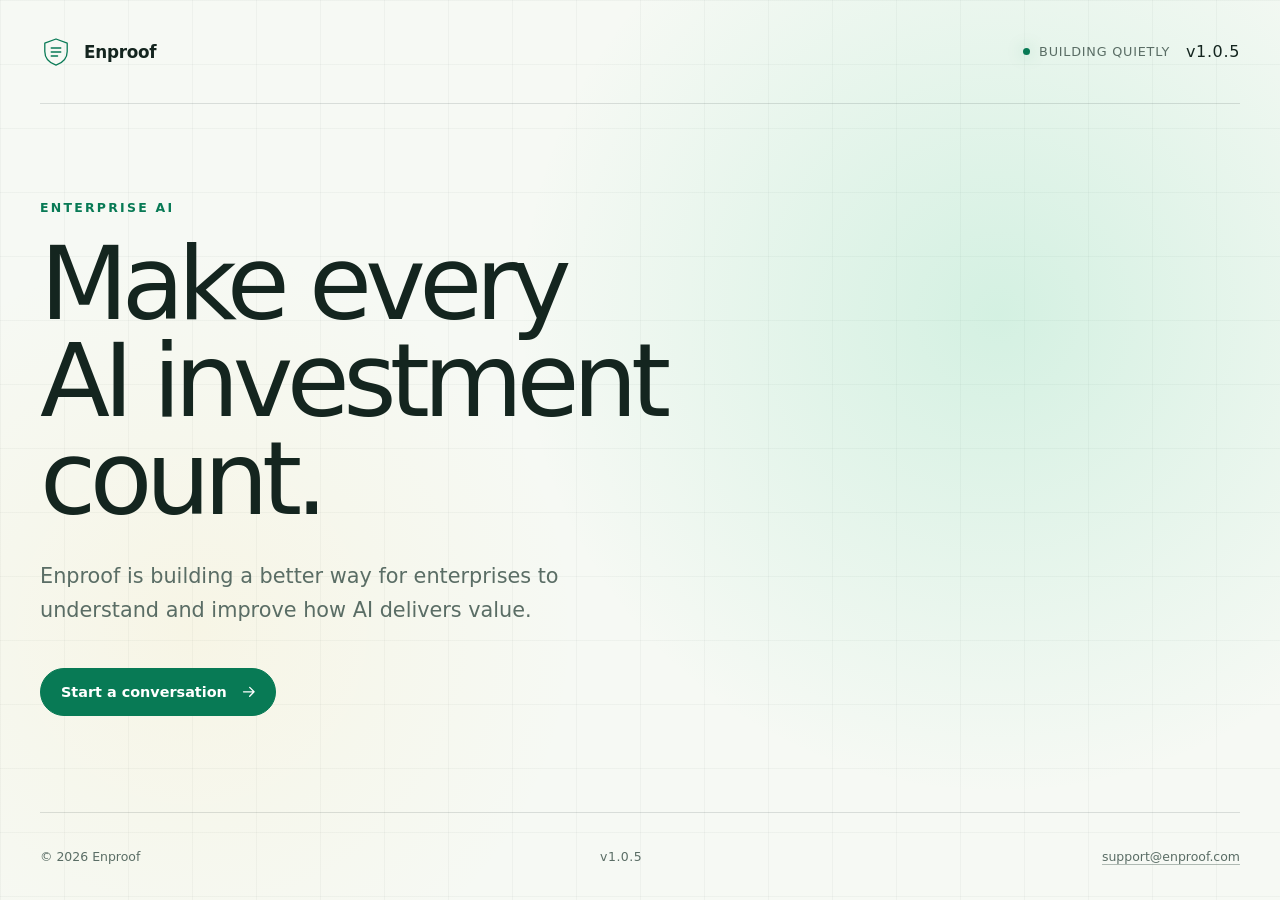
<file: index.html>
<!doctype html>
<html lang="en">
  <head>
    <meta charset="utf-8">
    <meta name="viewport" content="width=device-width, initial-scale=1">
    <meta name="description" content="Enproof is building a better way for enterprises to understand and improve how AI delivers value.">
    <meta name="theme-color" content="#f6f9f4">
    <meta property="og:type" content="website">
    <meta property="og:title" content="Enproof">
    <meta property="og:description" content="Making enterprise AI accountable.">
    <meta property="og:url" content="https://www.enproof.com/">
    <link rel="canonical" href="https://www.enproof.com/">
    <link rel="icon" href="/favicon.svg" type="image/svg+xml">
    <link rel="stylesheet" href="/styles.css?v=1.0.5">
    <title>Enproof — Enterprise AI, accountable</title>
  </head>
  <body>
    <div class="page-shell">
      <header class="site-header">
        <a class="brand" href="/" aria-label="Enproof home">
          <svg class="brand-mark" viewBox="0 0 40 40" aria-hidden="true">
            <path d="M20 3.75 34 9v10.3c0 8.55-5.76 14.24-14 17.2-8.24-2.96-14-8.65-14-17.2V9l14-5.25Z"/>
            <path d="M14 20h12M14 15h12M14 25h8"/>
          </svg>
          <span>Enproof</span>
        </a>
        <div class="header-meta">
          <span class="status"><span class="status-dot"></span>Building quietly</span>
          <span class="site-version">v1.0.5</span>
        </div>
      </header>

      <main>
        <section class="hero" aria-labelledby="hero-title">
          <p class="eyebrow">Enterprise AI</p>
          <h1 id="hero-title">Make every AI investment count.</h1>
          <p class="intro">
            Enproof is building a better way for enterprises to understand
            and improve how AI delivers value.
          </p>
          <a class="contact-link" href="mailto:support@enproof.com?subject=Enproof%20inquiry">
            <span>Start a conversation</span>
            <svg viewBox="0 0 20 20" aria-hidden="true">
              <path d="M4 10h12M11 5l5 5-5 5"/>
            </svg>
          </a>
        </section>
      </main>

      <footer>
        <span>&copy; 2026 Enproof</span>
        <span class="site-version">v1.0.5</span>
        <a href="mailto:support@enproof.com">support@enproof.com</a>
      </footer>
    </div>
  </body>
</html>
</file>
<file: styles.css>
:root {
  color-scheme: light;
  --background: #f6f9f4;
  --surface: #ffffff;
  --text: #14251f;
  --muted: #5a6d65;
  --line: rgba(20, 37, 31, 0.13);
  --accent: #087a55;
  --accent-strong: #056142;
}

* {
  box-sizing: border-box;
}

html {
  min-width: 320px;
  background: var(--background);
}

body {
  margin: 0;
  min-height: 100vh;
  min-height: 100svh;
  color: var(--text);
  background:
    radial-gradient(circle at 78% 35%, rgba(76, 206, 153, 0.2), transparent 30rem),
    radial-gradient(circle at 15% 70%, rgba(255, 210, 102, 0.1), transparent 24rem),
    linear-gradient(rgba(20, 37, 31, 0.035) 1px, transparent 1px),
    linear-gradient(90deg, rgba(20, 37, 31, 0.035) 1px, transparent 1px),
    var(--background);
  background-size: auto, auto, 4rem 4rem, 4rem 4rem, auto;
  font-family: Inter, ui-sans-serif, system-ui, -apple-system, BlinkMacSystemFont, "Segoe UI", sans-serif;
  -webkit-font-smoothing: antialiased;
}

a {
  color: inherit;
}

.page-shell {
  width: min(100% - 3rem, 1200px);
  min-height: 100vh;
  min-height: 100svh;
  margin-inline: auto;
  display: grid;
  grid-template-rows: auto 1fr auto;
}

.site-header,
footer {
  display: flex;
  align-items: center;
  justify-content: space-between;
}

.site-header {
  min-height: 6.5rem;
  border-bottom: 1px solid var(--line);
}

.brand {
  display: inline-flex;
  align-items: center;
  gap: 0.75rem;
  color: var(--text);
  font-size: 1.05rem;
  font-weight: 650;
  letter-spacing: -0.015em;
  text-decoration: none;
}

.brand-mark {
  width: 2rem;
  height: 2rem;
  overflow: visible;
  fill: none;
  stroke: var(--accent);
  stroke-linecap: round;
  stroke-linejoin: round;
  stroke-width: 1.6;
}

.header-meta {
  display: inline-flex;
  align-items: center;
  gap: 1rem;
}

.status {
  display: inline-flex;
  align-items: center;
  gap: 0.55rem;
  color: var(--muted);
  font-size: 0.8rem;
  letter-spacing: 0.06em;
  text-transform: uppercase;
}

.status-dot {
  width: 0.45rem;
  height: 0.45rem;
  border-radius: 50%;
  background: var(--accent);
  box-shadow: 0 0 1rem rgba(8, 122, 85, 0.35);
}

main {
  display: grid;
  align-items: center;
  padding-block: 5rem;
}

.hero {
  max-width: 820px;
}

.eyebrow {
  margin: 0 0 1.25rem;
  color: var(--accent);
  font-size: 0.78rem;
  font-weight: 650;
  letter-spacing: 0.18em;
  text-transform: uppercase;
}

h1 {
  max-width: 780px;
  margin: 0;
  font-size: clamp(3.25rem, 8vw, 6.8rem);
  font-weight: 520;
  letter-spacing: -0.065em;
  line-height: 0.95;
  text-wrap: balance;
}

.intro {
  max-width: 620px;
  margin: 2rem 0 2.5rem;
  color: var(--muted);
  font-size: clamp(1.05rem, 2vw, 1.3rem);
  line-height: 1.65;
}

.contact-link {
  display: inline-flex;
  align-items: center;
  gap: 0.8rem;
  padding: 0.9rem 1.1rem 0.9rem 1.25rem;
  border: 1px solid var(--accent);
  border-radius: 999px;
  color: #ffffff;
  background: var(--accent);
  font-size: 0.9rem;
  font-weight: 700;
  text-decoration: none;
  transition: background-color 180ms ease, transform 180ms ease, box-shadow 180ms ease;
}

.contact-link svg {
  width: 1.1rem;
  height: 1.1rem;
  fill: none;
  stroke: currentColor;
  stroke-linecap: round;
  stroke-linejoin: round;
  stroke-width: 1.5;
}

.contact-link:hover {
  background: var(--accent-strong);
  box-shadow: 0 0.8rem 2.5rem rgba(8, 122, 85, 0.2);
  transform: translateY(-2px);
}

a:focus-visible {
  outline: 2px solid var(--accent-strong);
  outline-offset: 4px;
}

footer {
  min-height: 5.5rem;
  border-top: 1px solid var(--line);
  color: var(--muted);
  font-size: 0.78rem;
  gap: 1rem;
}

.site-version {
  letter-spacing: 0.04em;
}

footer a {
  text-underline-offset: 0.25em;
  text-decoration-color: rgba(90, 109, 101, 0.45);
}

footer a:hover {
  color: var(--text);
}

@media (max-width: 600px) {
  .page-shell {
    width: min(100% - 2rem, 1200px);
  }

  .site-header {
    min-height: 5.25rem;
  }

  main {
    padding-block: 4rem;
  }

  h1 {
    font-size: clamp(3rem, 15vw, 4.7rem);
  }

  footer {
    align-items: flex-start;
    flex-direction: column;
    justify-content: center;
    gap: 0.45rem;
  }
}

@media (prefers-reduced-motion: reduce) {
  *,
  *::before,
  *::after {
    scroll-behavior: auto !important;
    transition-duration: 0.01ms !important;
  }
}
</file>
